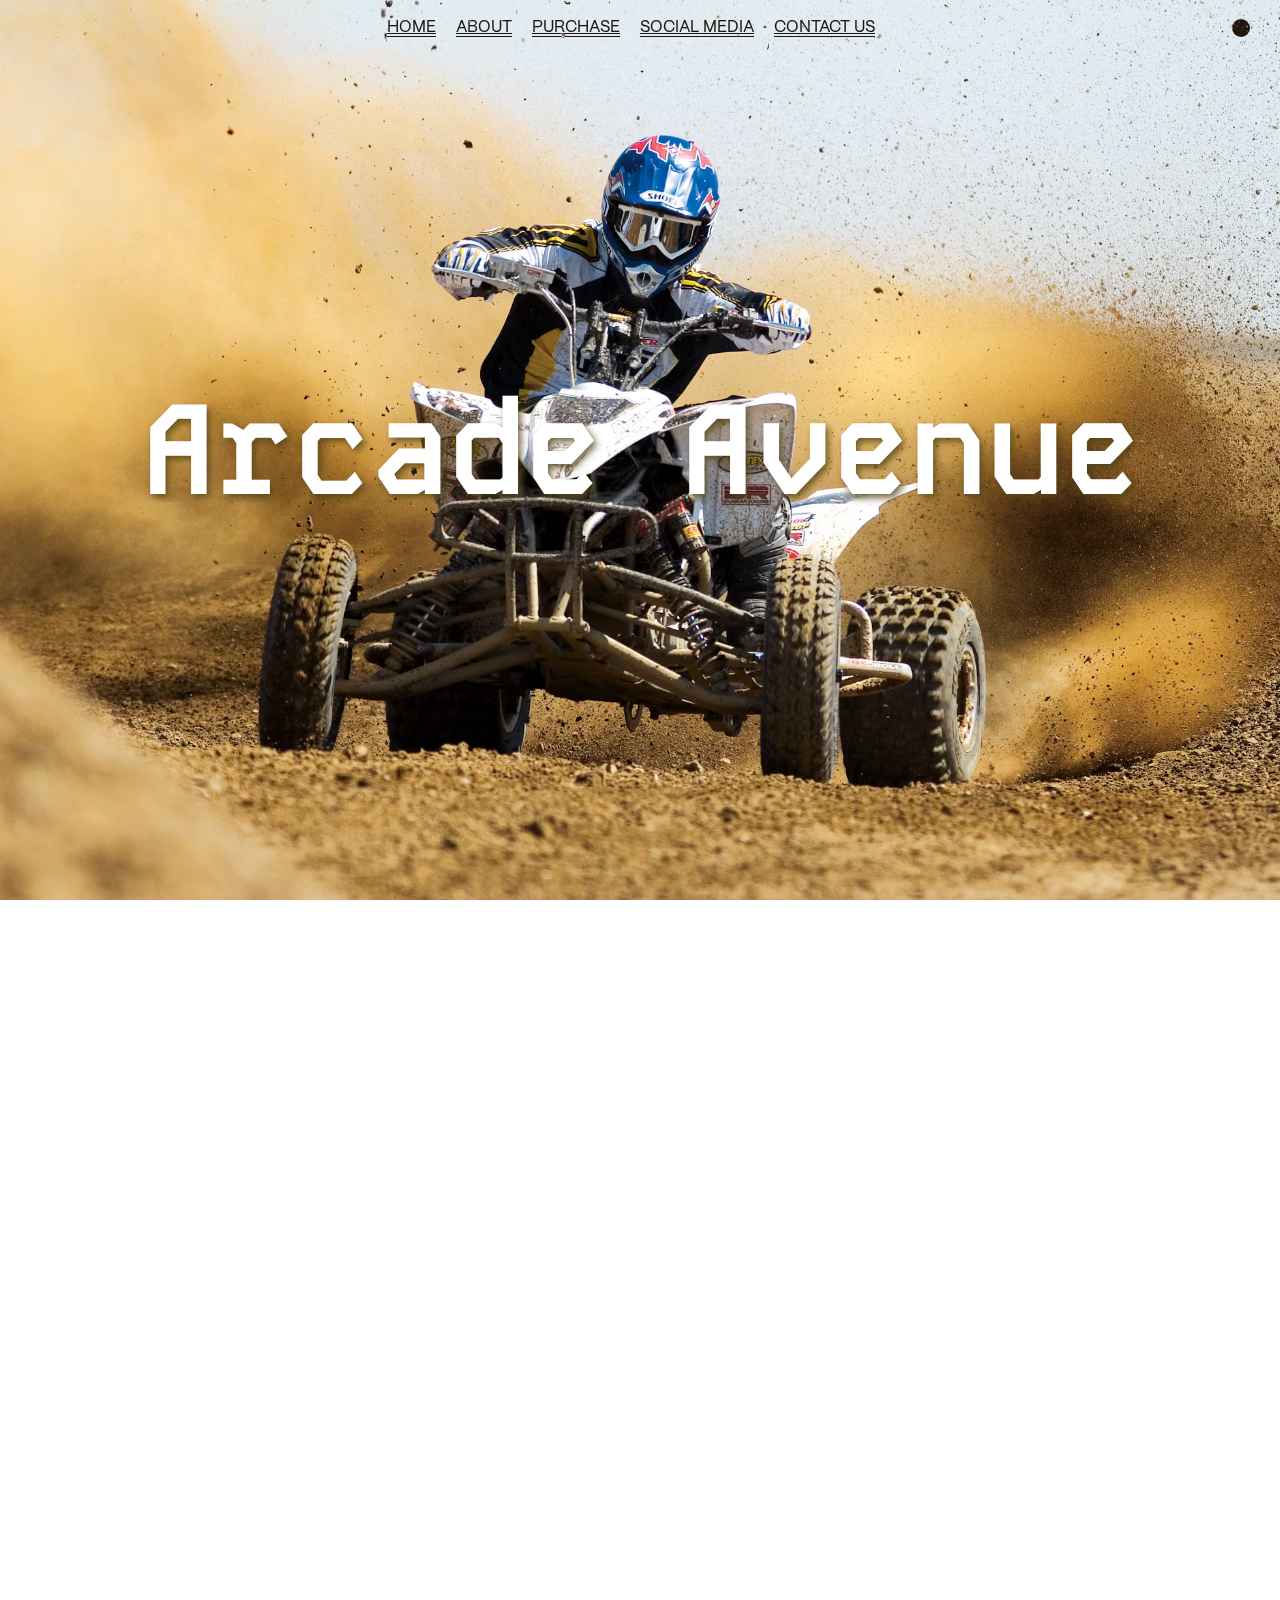
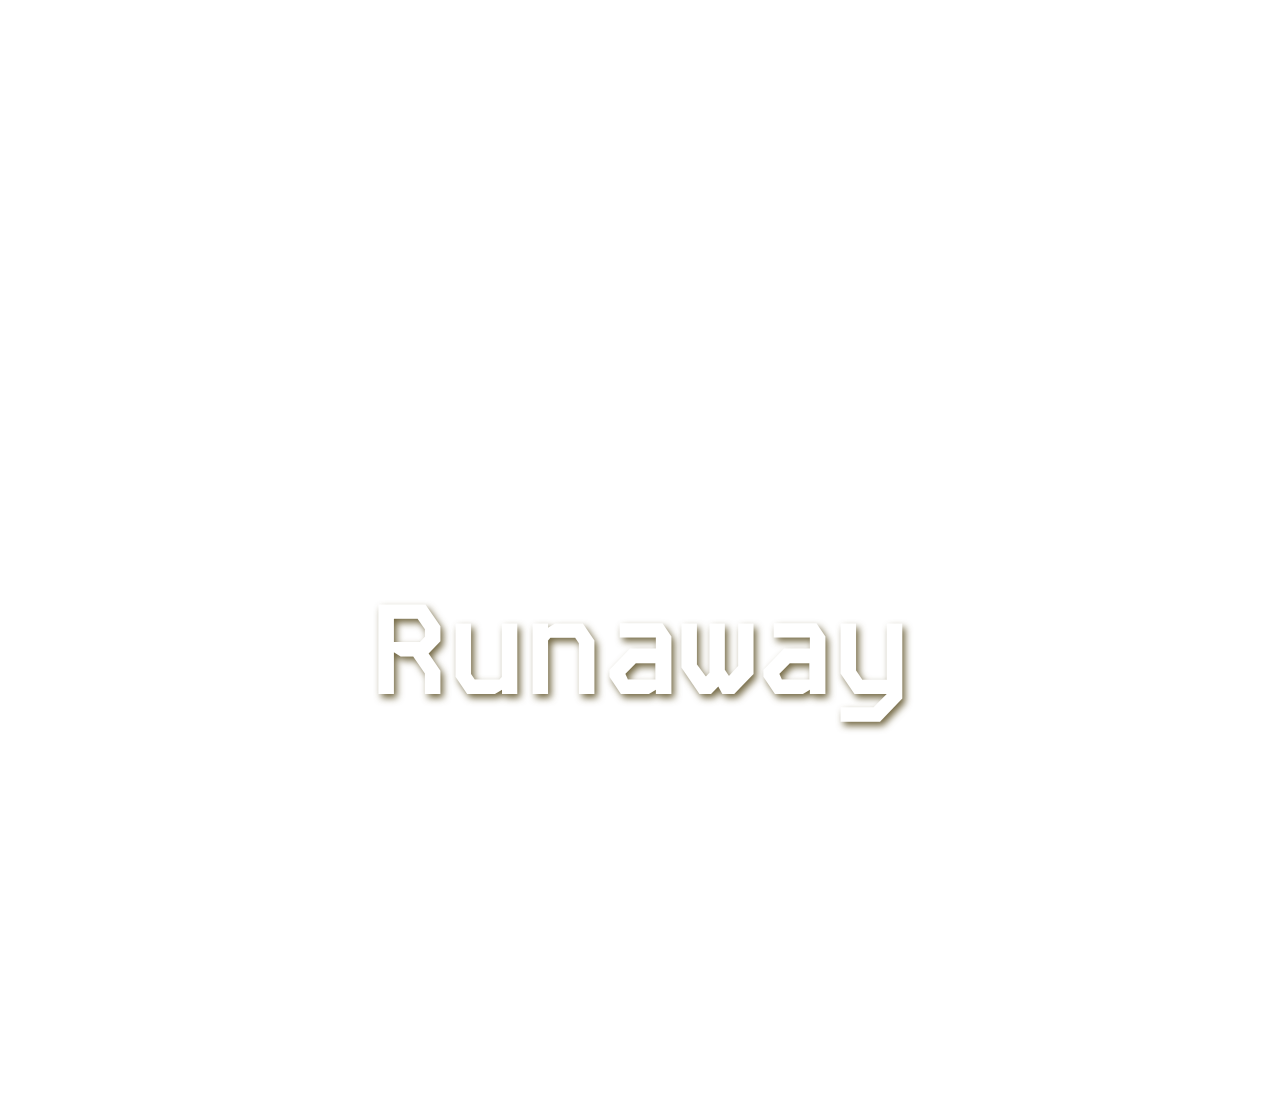
<file: about.html>
<!DOCTYPE html>
<html lang="en">
<head>
    <meta charset="UTF-8">
    <meta name="viewport" content="width=device-width, initial-scale=1.0">
    <title>About</title>
    
    <link rel="stylesheet" href="aboutStyle.css">
</head>
<body>

    <div id="nav">
        <a href="./index.html"><i class="ri-dribbble-fill"></i></a>
        <div id="nav-part2">
            <a href="./index.html">
                <h4>Home</h4>
            </a>
            <a href="./about.html">
                <h4>About</h4>
            </a>
            <a href="./purchase.html">
                <h4>Purchase</h4>
            </a>
            <a href="./socialMedia.html">
                <h4>Social Media</h4>
            </a>
            <a href="./contact.html">
                <h4>Contact Us</h4>
            </a>
            
        </div>
        <div id="nav-part3">
            <div id="circle"></div>
        </div>
    </div>

    <section>
        <h1>Arcade Avenue</h1>
    </section>
    <section id="sec-2">
        <div id="card" class="card" onmousemove="onMouseMove(event)" onmouseleave="onMouseLeave(event)">
            <div class="abt-content">
                <div><h2>About Skate</h2></div>
                <div>
                    <p>Introducing Skater Republic, the thrilling upcoming arcade game that puts you right in the heart of a dynamic skateboarding adventure! Explore expansive skateparks, bustling cityscapes, and renowned real-life locations for an immersive experience like no other. Featuring intuitive controls, a sophisticated trick system, and a compelling progression framework, players will find themselves immersed in a world where every achievement feels truly gratifying. Keep an eye out as we work diligently to bring this extraordinary gaming experience to life.</p>
                </div>
            </div>
        </div>
    </section>
    <section>
        <h1>Runaway</h1>
    </section>


    
    <script src="aboutScript.js"></script>
</body>
</html>
</file>
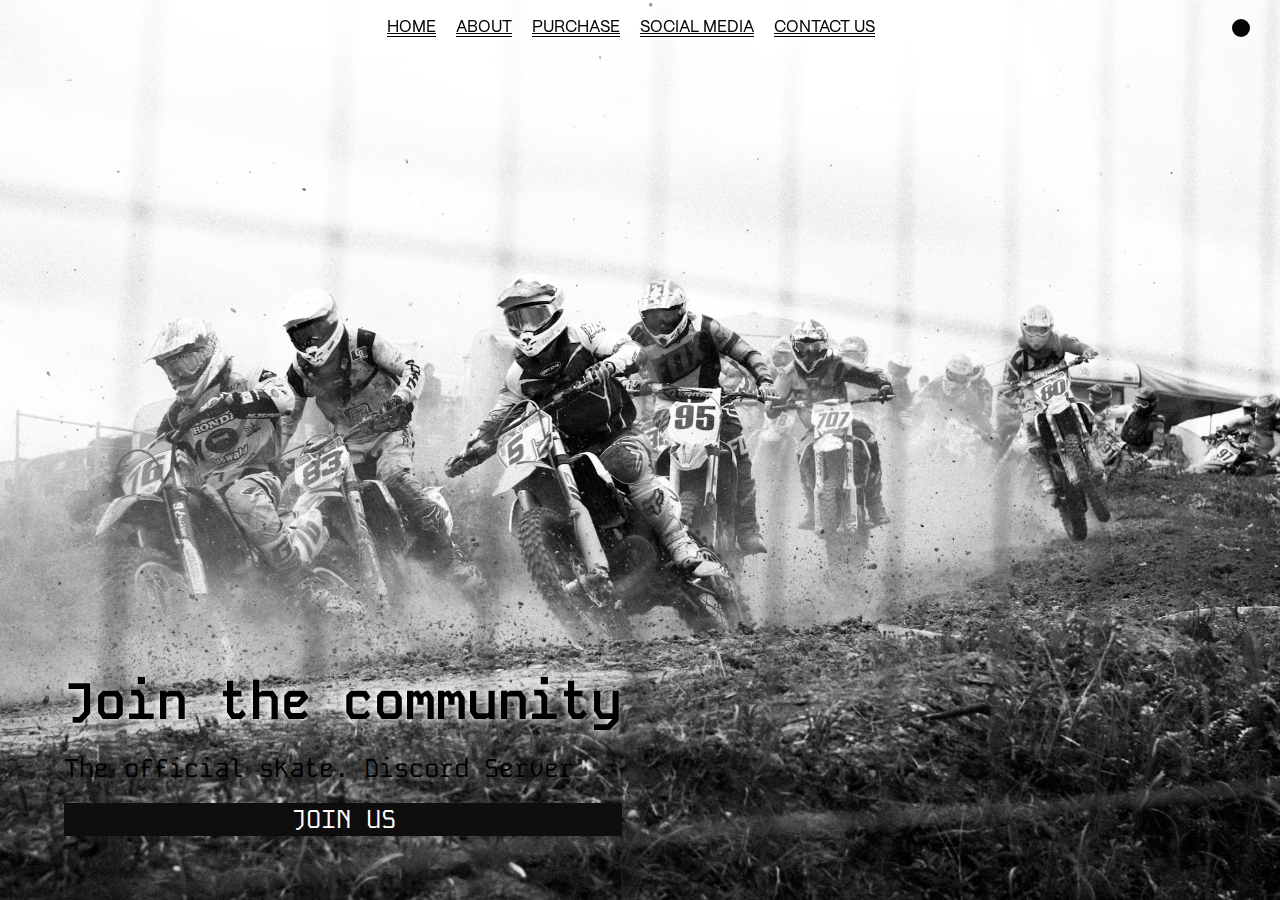
<file: contact.html>
<!DOCTYPE html>
<html lang="en">
<head>
    <meta charset="UTF-8">
    <meta name="viewport" content="width=device-width, initial-scale=1.0">
    <title>Purchase</title>
    <link rel="stylesheet" href="./contactStyle.css">
</head>
<body>

    <div id="nav">
        <a href="./index.html"><i class="ri-dribbble-fill"></i></a>
        <div id="nav-part2">
            <a href="./index.html">
                <h4>Home</h4>
            </a>
            <a href="./about.html">
                <h4>About</h4>
            </a>
            <a href="./purchase.html">
                <h4>Purchase</h4>
            </a>
            <a href="./socialMedia.html">
                <h4>Social Media</h4>
            </a>
            <a href="./contact.html">
                <h4>Contact Us</h4>
            </a>
            
        </div>
        <div id="nav-part3">
            <div id="circle"></div>
        </div>
    </div>

    <div class="main">
        <div class="contact-content">
            <div class="contact-div">
                <h1>Join the community</h1>
                <p>The official skate. Discord Server</p>
                <button>JOIN US</button>
            </div>
        </div>
    </div>



    <script src="purchaseScript.js"></script>
</body>
</html>
</file>
<file: aboutStyle.css>
@import url('https://fonts.googleapis.com/css2?family=Homemade+Apple&family=Kode+Mono:wght@400..700&family=Maven+Pro&family=Poiret+One&family=Poppins:wght@100;400&family=Sacramento&family=Titillium+Web&family=Zeyada&display=swap');

@font-face {
    font-family: PP mori;
    src: url(./ppmori.ttf);
}

* {
    margin: 0;
    padding: 0;
    box-sizing: border-box;
    font-family: PP mori;
    color: #fff;
}

html, body {
    height: 100%;
    width: 100%;
}

.main {
    width: 100%;
    height: 100vh;
}



#nav{
    height: 55px;
    width: 100%;
    display: flex;
    align-items: center;
    justify-content: space-between;
    padding: 0 30px;
    position: fixed;
    mix-blend-mode: difference;
    z-index:102;
}
#nav i{
    height: 27px;
    font-size: 2vw;
    text-decoration: none;
    opacity: 1;
    position: absolute;
    z-index: 99;
}
#nav-part2{
    display: flex;
    align-items: center;
    justify-content: center;
    gap: 20px;
}

#nav #circle{
    height: 18px;
    width: 18px;
    border-radius: 50%;
    background-color: #fff;
}
#nav h4{
    font-size: 16px;
    font-weight: 500;
    text-transform: uppercase;
}
#nav h4:nth-child(1){
    border-bottom: 1.5px solid #fff;
}




section {
    height: 100%;
    background-size: cover;
    background-repeat: no-repeat;
    background-attachment: fixed;
    display: flex;
}

section h1 {
    margin: auto;
    color: rgb(255, 255, 255);
    font-size: 10vw;
    text-shadow: 3px 4px 7px rgba(81, 67, 21, 0.8);
    text-align: center;
    font-family: "Kode Mono", monospace;
}

section:first-of-type {
    background-image: url(./imgs/about-section1.avif);
    background-size: cover;
    background-position: center;
}

section:nth-of-type(2) {
    background-image: url(./imgs/about-section2.avif);
    background-size: cover;
    background-position: center;
}


section:last-of-type {
    background-image: url(./imgs/about-section3.avif);
    background-size: cover;
    background-position: center;
}




#sec-2 {
    display: flex;
    justify-content: center;
    align-items: center;
}

.card {
    display: flex;
    flex-direction: column;
    justify-content: center;
    align-items: center;
    width: 90%;
    height: 90%;
    background-color: transparent;
    background-size: 110%;
    background-position: center;
    transition: 0.5s;
}

.card .abt-content {
    width: 100%;
    height: 100%;
    background-color: transparent;
    backdrop-filter: blur(3px);
    color: black;
    display: flex;
    justify-content: space-around;
    padding: 5vw;
    
}

.card .abt-content div {
    width: 40%;
    height: 80%;
}

.card .abt-content div h2 {
    font-size: 4vw;
    margin-top: 3vh;
    font-family: "Kode Mono", monospace;
}

.card .abt-content div p {
    font-size: 1.3vw;
    font-family: "Kode Mono", monospace;
}
</file>
<file: contactStyle.css>
@import url('https://fonts.googleapis.com/css2?family=Homemade+Apple&family=Kode+Mono:wght@400..700&family=Maven+Pro&family=Poiret+One&family=Poppins:wght@100;400&family=Sacramento&family=Titillium+Web&family=Zeyada&display=swap');


@font-face {
    font-family: PP mori;
    src: url(./ppmori.ttf);
}

* {
    margin: 0;
    padding: 0;
    box-sizing: border-box;
    font-family: PP mori;
    color: #fff;
}

html, body {
    height: 100%;
    width: 100%;
}

.main {
    width: 100%;
    height: 100vh;
    background-color: #0F0D0D;
    display: flex;
    justify-content: center;
    align-items: center;
}



#nav{
    height: 55px;
    width: 100%;
    /* background-color: red; */
    display: flex;
    align-items: center;
    justify-content: space-between;
    padding: 0 30px;
    position: fixed;
    mix-blend-mode: difference;
    z-index:102;
}
#nav i{
    height: 27px;
    font-size: 2vw;
    text-decoration: none;
    opacity: 1;
    position: absolute;
    z-index: 99;
}
#nav-part2{
    display: flex;
    align-items: center;
    justify-content: center;
    gap: 20px;
}

#nav #circle{
    height: 18px;
    width: 18px;
    border-radius: 50%;
    background-color: #fff;
}
#nav h4{
    font-size: 16px;
    font-weight: 500;
    text-transform: uppercase;
}
#nav h4:nth-child(1){
    border-bottom: 1.5px solid #fff;
}



.main .contact-content {
    width: 100%;
    height: 100%;
    background-image: url(./imgs/contact-bg.avif);
    display: flex;
    background-position: center;
    background-size: cover;
}


.main .contact-content .contact-div {
    padding: 5vw;
    display: flex;
    justify-content: flex-end;
    flex-direction: column;
}

.main .contact-content .contact-div h1 {
    color: black;
    font-size: 4vw;
    text-shadow: -2px 1px 7px rgb(255, 255, 255);
    margin-top: 5vh;
    font-family: "Kode Mono", monospace;
}
.main .contact-content .contact-div p {
    color: black;
    font-size: 2vw;
    text-shadow: -2px 1px 7px rgb(16, 16, 16);
    margin-top: 2vh;
    font-family: "Kode Mono", monospace;
}

.main .contact-content .contact-div button {
    color: white;
    background-color: #0F0D0D;
    border: none;
    font-size: 2vw;
    text-shadow: -2px 1px 7px rgb(16, 16, 16);
    margin-top: 2vh;
    font-family: "Kode Mono", monospace;
    cursor: pointer;
    transition: ease all .5s;
}

.main .contact-content .contact-div button:hover {
    background-color: #fff;
    color: #0F0D0D;
}
</file>
